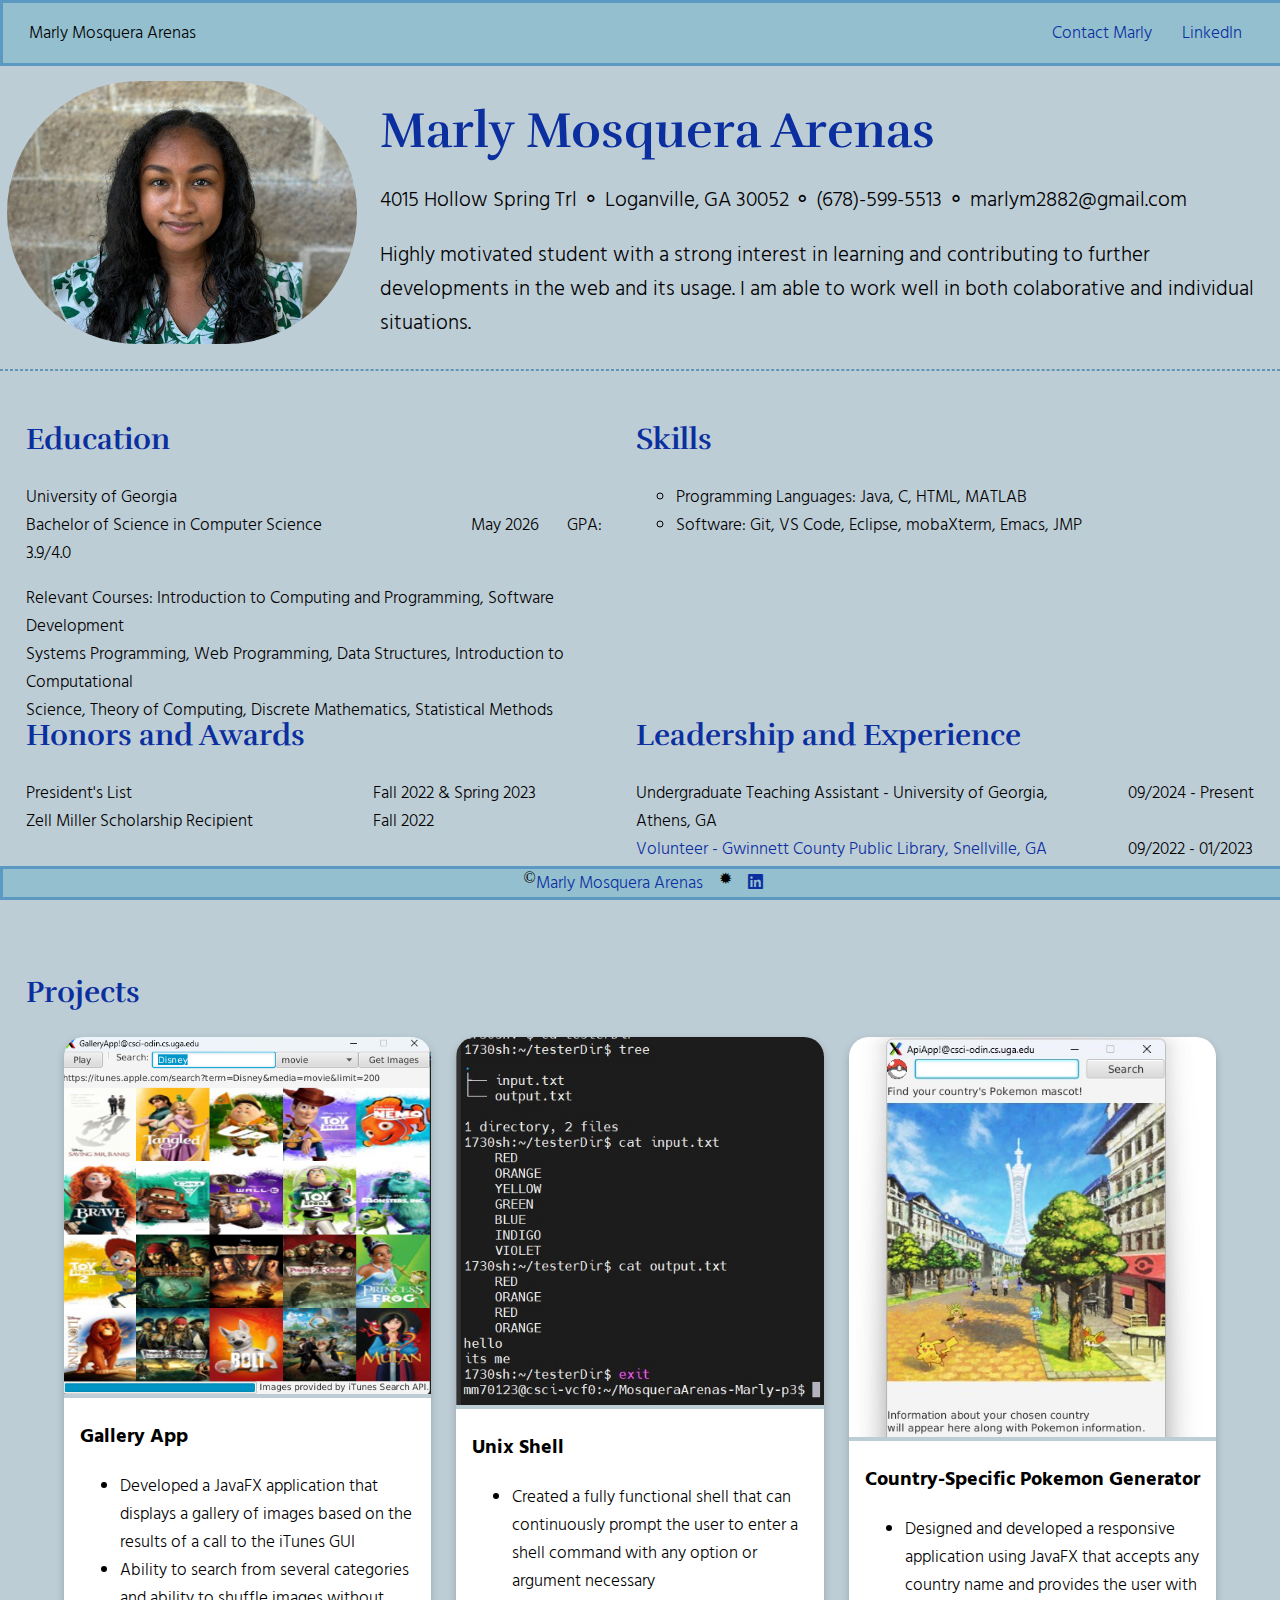
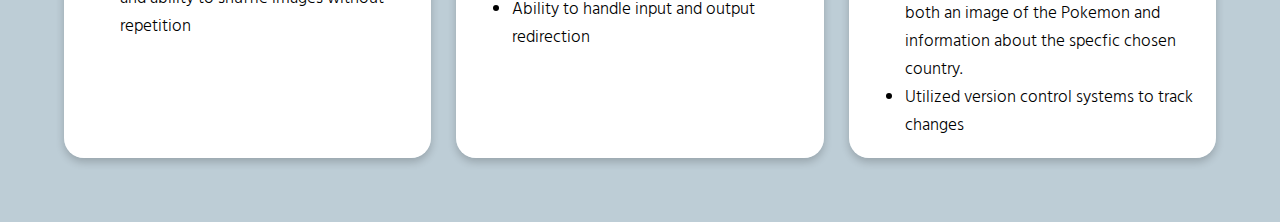
<file: index.html>
<!DOCTYPE html>
<html lang="en">
<head>
    <meta charset="UTF-8">
    <meta name="viewport" content="width=device-width, initial-scale=1.0">
    <title>Marly Mosquera Arenas</title>
    <link rel="stylesheet"  href="https://cdnjs.cloudflare.com/ajax/libs/font-awesome/6.0.0-beta3/css/all.min.css">
    <link rel="stylesheet" href="css/style.css">
    <link rel="preconnect" href="https://fonts.googleapis.com">
    <link rel="preconnect" href="https://fonts.gstatic.com" crossorigin>
    <link href="https://fonts.googleapis.com/css2?family=Hind+Siliguri:wght@300;400;500;600;700&family=Rufina:wght@400;700&display=swap" rel="stylesheet">
</head>
<body>
    <nav>
        <div class="topname">
            Marly Mosquera Arenas &#160
        </div>
        <ul class="nav-links">
        <li class="nav-item"><a href="contact.html"> Contact Marly</a></li>
        <li class="nav-item"><a href="https://www.linkedin.com/in/marly-mosquera-arenas/"> LinkedIn</a></li>
        </ul>  
    </nav>   
    <section>
        <div class="splash">
            <div class="uppercol1"><img src="images/marlyheadshot.jpg" alt="A headshot of Marly" width="250"></div>
            <div class="uppercol2"><h1>Marly Mosquera Arenas</h1>
            <div class="tagadd">
            <p>4015 Hollow Spring Trl &#9900; Loganville, GA 30052 &#9900; (678)-599-5513 &#9900; marlym2882@gmail.com</p>
            <p>Highly motivated student with a strong interest in learning and contributing to further developments in the web and its usage.
                I am able to work well in both colaborative and individual situations. 
            </p>
            </div>
            </div>
        </div>
    </section>
    <div class="indexhr">
    <hr>
    </div>
    <div class="middlesection">
    <div class="row1col1">
    <section>
        <h2>Education</h2>
        <p>University of Georgia <br> Bachelor of Science in Computer Science <span class="tab">May 2026 &#160 &#160 &#160 GPA: 3.9/4.0</span> </p>
        <p>Relevant Courses: Introduction to Computing and Programming, Software Development <br> Systems Programming,
            Web Programming, Data Structures, Introduction to Computational <br>Science, Theory of Computing, Discrete Mathematics, Statistical Methods
        </p> 
    </section>
    </div>
    <div class="row2col1">
    <section>
        <h2>Honors and Awards</h2>
        <dl class="honorslist">
            <dt>President's List</dt> <dd>Fall 2022 & Spring 2023</dd>
            <dt>Zell Miller Scholarship Recipient</dt><dd>Fall 2022</dd>
        </dl>
    </section>
    </div>
    <div class="row1col2">
        <div class="skills">
        <section>
            <h2>Skills</h2>
            <ul class="skills">
                <li>Programming Languages: Java, C, HTML, MATLAB</li>
                <li>Software: Git, VS Code, Eclipse, mobaXterm, Emacs, JMP</li>
            </ul>
        </section>
        </div>
    </div>
    <div class="row2col2">
    <section>
        <h2>Leadership and Experience</h2>
        <dl class="experience">
            <dt>Undergraduate Teaching Assistant - University of Georgia, Athens, GA</dt> <dd>09/2024 - Present</dd>
            <dt><a href="https://www.gwinnettpl.org/">Volunteer - Gwinnett County Public Library, Snellville, GA</a></dt> <dd>09/2022 - 01/2023</dd>
        </dl>
    </section>
    </div>
</div>

    <section>
        <div class="projectsheader">
        <h2>Projects</h2>
        </div>
        <div class="three-col">
            <div class="card">
            <img src="images/GalleryApp.png" alt="A photo of the terminal output on the Unix Shell" width="200px">
                <div class="proj1container">
                    <h3> Gallery App</h3>
                    <ul>
                        <li> Developed a JavaFX application that displays a gallery of images based on the results of a call to the iTunes GUI</li>
                        <li> Ability to search from several categories and ability to shuffle images without repetition</li>
                    </ul>
                </div>
            </div>
            
        <div class="card">
            <img src="images/unixshell.jpg" alt="An image of the front screen of a Pokemon Generator" width="200px">
            <div class="proj2container">
                <h3>Unix Shell</h3>
                <ul>
                    <li>Created a fully functional shell that can continuously prompt the user to enter
                        a shell command with any option or argument necessary </li>
                    <li>Ability to handle input and output redirection</li>                
                </ul>
            </div>
        </div>

        <div class="card">
            <img src="images/apiapp3.jpg" alt="An image of the disney search query" width="200px">
            <div class="proj3container">
                <h3>Country-Specific Pokemon Generator</h3>
                <ul>
                    <li> Designed and developed a responsive application using JavaFX that accepts
                        any country name and provides the user with both an image of the Pokemon and
                        information about the specfic chosen country. </li>
                    <li> Utilized version control systems to track changes</li>
                </ul>
            </div>
        </div>
    </div>
    </section>

    <footer>
       &copy; <a href="contact.html"> Marly Mosquera Arenas</a> &#160 &#160 &#x2739 &#160 &#160 <a href="https://www.linkedin.com/in/marly-mosquera-arenas/"> <i class="fab fa-linkedin"></i></a>     
    </footer>
</body>
</html>
</file>
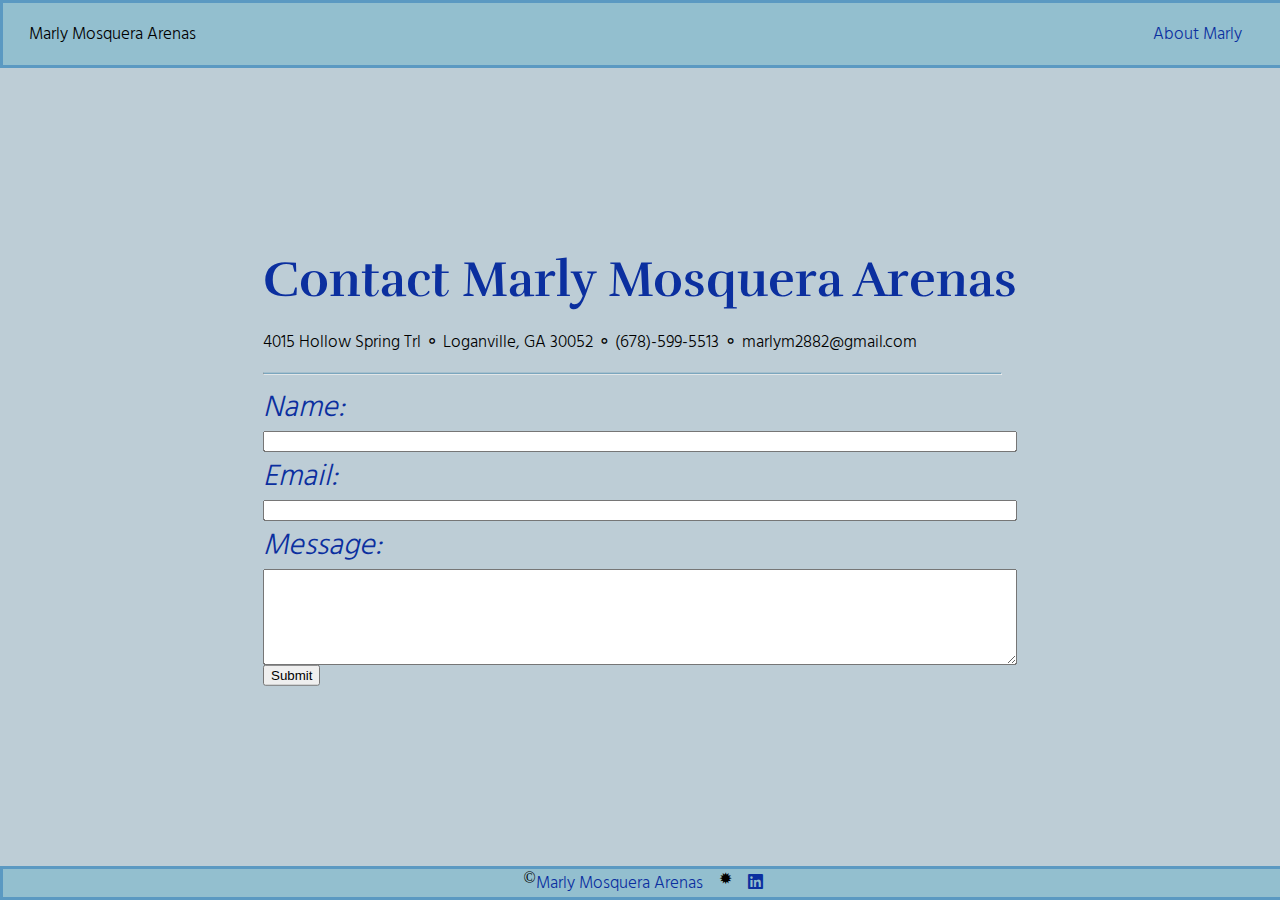
<file: contact.html>
<!DOCTYPE html>
<html lang="en">
<head>
    <meta charset="UTF-8">
    <meta name="viewport" content="width=device-width, initial-scale=1.0">
    <title>Contact Marly</title>
    <link rel="stylesheet" href="css/style.css">
    <link rel="stylesheet"  href="https://cdnjs.cloudflare.com/ajax/libs/font-awesome/6.0.0-beta3/css/all.min.css">
    <link rel="preconnect" href="https://fonts.googleapis.com">
    <link rel="preconnect" href="https://fonts.gstatic.com" crossorigin>
    <link href="https://fonts.googleapis.com/css2?family=Hind+Siliguri:wght@300;400;500;600;700&family=Rufina:wght@400;700&display=swap" rel="stylesheet">
</head>
<body>
    <div class="contactnav">
    <nav>

        <div class="myname"><p>Marly Mosquera Arenas</p></div>
        
        <div class="nav2link"><p><a href="index.html" class="nav-item2">About Marly</a></p></div>
        
    </nav>
    </div>
    <div class="one-col">
    <div class="div1">
    <section>
        <h1>Contact Marly Mosquera Arenas</h1>
        <div class="addressstyle">
        <p>4015 Hollow Spring Trl &#9900; Loganville, GA 30052 &#9900; (678)-599-5513 &#9900; marlym2882@gmail.com</p>
            </div>
    </section>
    <div class="contacthr">
        <hr>
    </div>
    </div>
    <div class="div2">
    <form action="mailto:marlym2882@gmail.com" method="post" class="form">
        Name: <input type="text">
        Email: <input type="email">
        Message: <textarea rows="6" cols="30" ></textarea>
    </form>
    <input type="submit" value="Submit">
    </div>
    </div>
    <footer>
        &copy; <a href="index.html"> Marly Mosquera Arenas</a>
        &#160 &#160 &#x2739 &#160 &#160
        <a href="https://www.linkedin.com/in/marly-mosquera-arenas/"><i class="fa-brands fa-linkedin"></i> </a>
    </footer>
</body>
</html>
</file>
<file: css/style.css>
body {
    margin: 0; 
    background-color: #BDCDD6;
}
nav { 
    width: 100%;
    background-color:#93BFCF; 
    display: flex;
    justify-content: space-between;
    align-items: center;
    border-style: solid;
    border-color:#5B99C2;
}
.nav-links {
    list-style: none;
    display: flex;
    margin-right: 2%;
}
.nav-item a {
    text-decoration: none;
    padding: 10px 15px;
    color: #0B2F9F;
}
.nav-item:hover {
    background-color: #5B99C2;
    border-radius: 3px;
    padding: 5px;
}
.nav-item:hover a {
    color: #EEE9DA;
}
.topname {
    font-family: "Hind Siliguri", system-ui;
    font-weight: 100;
    font-size: 17px;
    margin-left: 2%;
}
footer {
    background-color: #93BFCF;
    border-style: solid;
    border-color:#5B99C2;
    display: flex;
    justify-content: center;
    position: fixed;
    left: 0;
    bottom: 0;
    width: 100%;
}
.splash {
    display: grid;
    gap: 30px;
}
.uppercol1 {
    grid-column: 1;
}
.uppercol1 img {
    width: 350px;
    border-radius: 250px;
    margin: 2%;
    margin-top: 15px;
}
.uppercol2 {
    grid-column: 2;
}
h1 {
    font-family: "Rufina", serif;
    font-weight: 700;
    font-size: 50px;
    margin-bottom: 5px;
    color: #0B2F9F;
}
.tagadd {
    font-family: "Hind Siliguri", system-ui;
    font-weight: 300;
    font-size: 21px;
}
.indexhr hr {
    border: 1px dashed #6096B4;
}

/**Center of the page index.html*/
.middlesection {
    margin: 2%;
    display: grid;
    grid-template-columns: auto auto ;
    grid-template-rows: 50% 50%;
    column-count: 2;
    column-gap: 20px;
    row-gap: 20px;
}
.row1col1 {
    grid-column: 1;
    grid-row: 1;
    font-family: "Hind Siliguri", system-ui;
    font-weight: 100;
    font-size: 17px;
}
.row2col1 {
    grid-column: 1;
    grid-row: 2;
}
.row1col2 {
    grid-column: 2;
    grid-row: 1;
    font-family: "Hind Siliguri", system-ui;
    font-weight: 100;
    font-size: 17px;
}
.row2col2 {
    grid-column: 2;
    grid-row: 2;
}
h2 {
    font-family:"Rufina", serif;
    font-weight: bold;
    font-size: 30px;
    color: #0B2F9F;
}
.tab {
    padding-left: 145px
}
ul.skills {
    list-style-type: circle;
}
dl.honorslist {
    display: grid;
    grid-template-columns: auto auto ;
    font-family: "Hind Siliguri", system-ui;
    font-weight: 100;
    font-size: 17px;
}
dl.experience {
    display: grid;
    grid-template-columns: auto auto ;
    font-family: "Hind Siliguri", system-ui;
    font-weight: 100;
    font-size: 17px;
}
a:link {
    font-family: "Hind Siliguri", system-ui;
    font-weight: 100;
    font-size: 17px;
    text-decoration: none;
    color: #0B2F9F;
}
a:hover {
    color: #37B7C3;
}

/**Project Section**/
.projectsheader {
    margin: 2%;
}
.three-col {
    display: grid;
    grid-template-columns: 1fr 1fr 1fr;
    column-gap: 25px;
    margin-left: 5%;
    margin-right: 5%;
    margin-bottom: 5%;
    align-items: stretch;
}
.card {
    box-shadow: 0 4px 8px 0 rgba(0,0,0,0.2);
    transition: 0.3s;
    border-radius: 20px;
    overflow: hidden;
}
.card:hover {
    box-shadow: 0 20px 25px 0 rgba(27, 31, 243, 0.603);
}
.card img {
    width: 100%;
    object-fit: cover;
    border-radius: 10px 10px 0 0;
    height: auto;
}
.proj1container, .proj2container, .proj3container {
    padding: 2px 16px;
    background-color: white;
    height: 100%;
    font-family: "Hind Siliguri", system-ui;
    font-weight: 100;
    font-size: 17px;
}

/*Contact Section*/
.one-col {
    display: grid;
    justify-content: center;  
    position: absolute;
    left: 50%;
    top: 50%;
    width: 60%;
    transform: translate(-50%, -50%);
}
.form {
    display: grid;
    grid-template-columns: 1fr;
    font-family: "Hind Siliguri", system-ui;
    font-weight: 200;
    font-size: 30px;
    font-style: italic;
    color: #0B2F9F;
}
.contacthr hr {
    border-top: 1px solid #6096B4;   
    margin-right: 2%;
}
.contactnav nav {
    font-family: "Hind Siliguri", system-ui;
    font-weight: 200;
    font-size: 17px;
}
.nav-item2 {
    text-decoration: none;
    padding: 10px 15px;
    color: #0B2F9F;
}
.nav-item2:hover {
    background-color: #5B99C2;
    border-radius: 3px;
    padding: 5px;
    color: #EEE9DA;
}
.myname {
    margin-left: 2%;
}
.nav2link {
    margin-right: 2%;
}
.addressstyle {
    font-family: "Hind Siliguri", system-ui;
    font-weight: 200;
    font-size: 17px;
}
</file>
